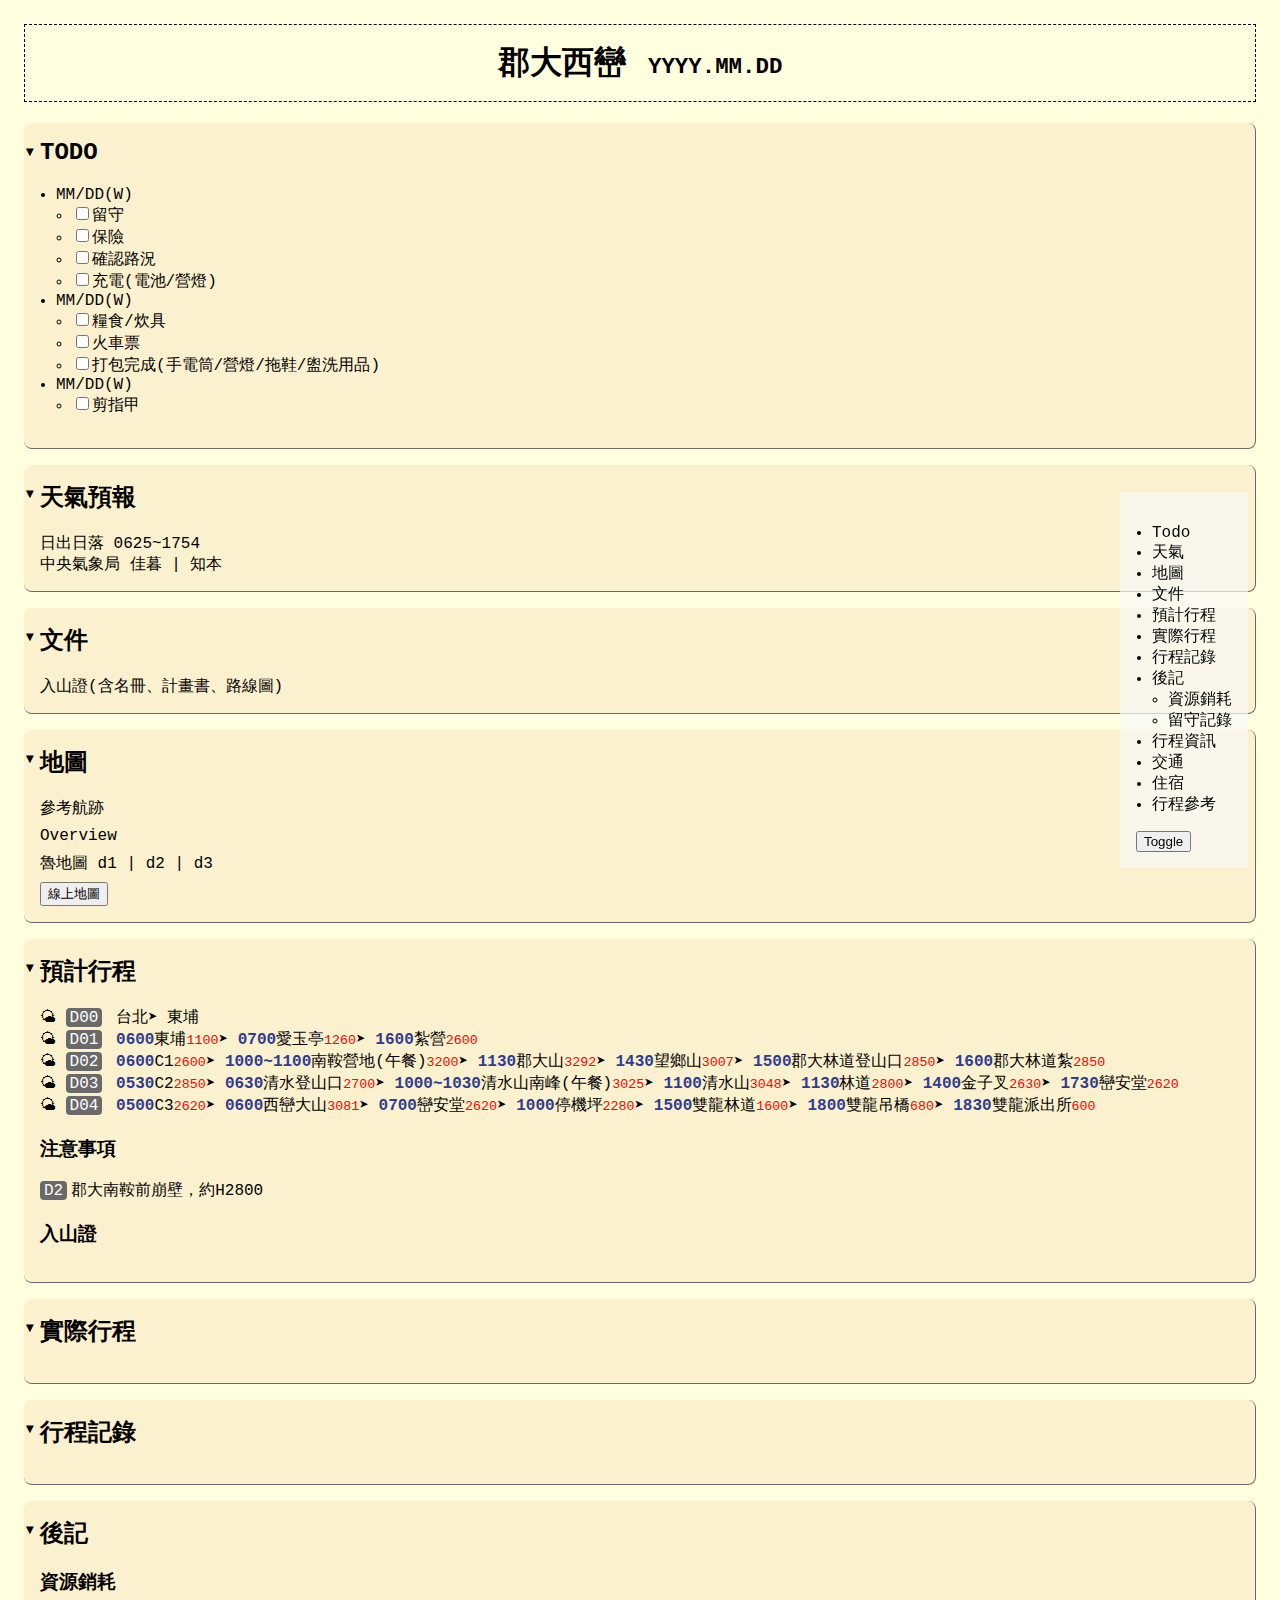
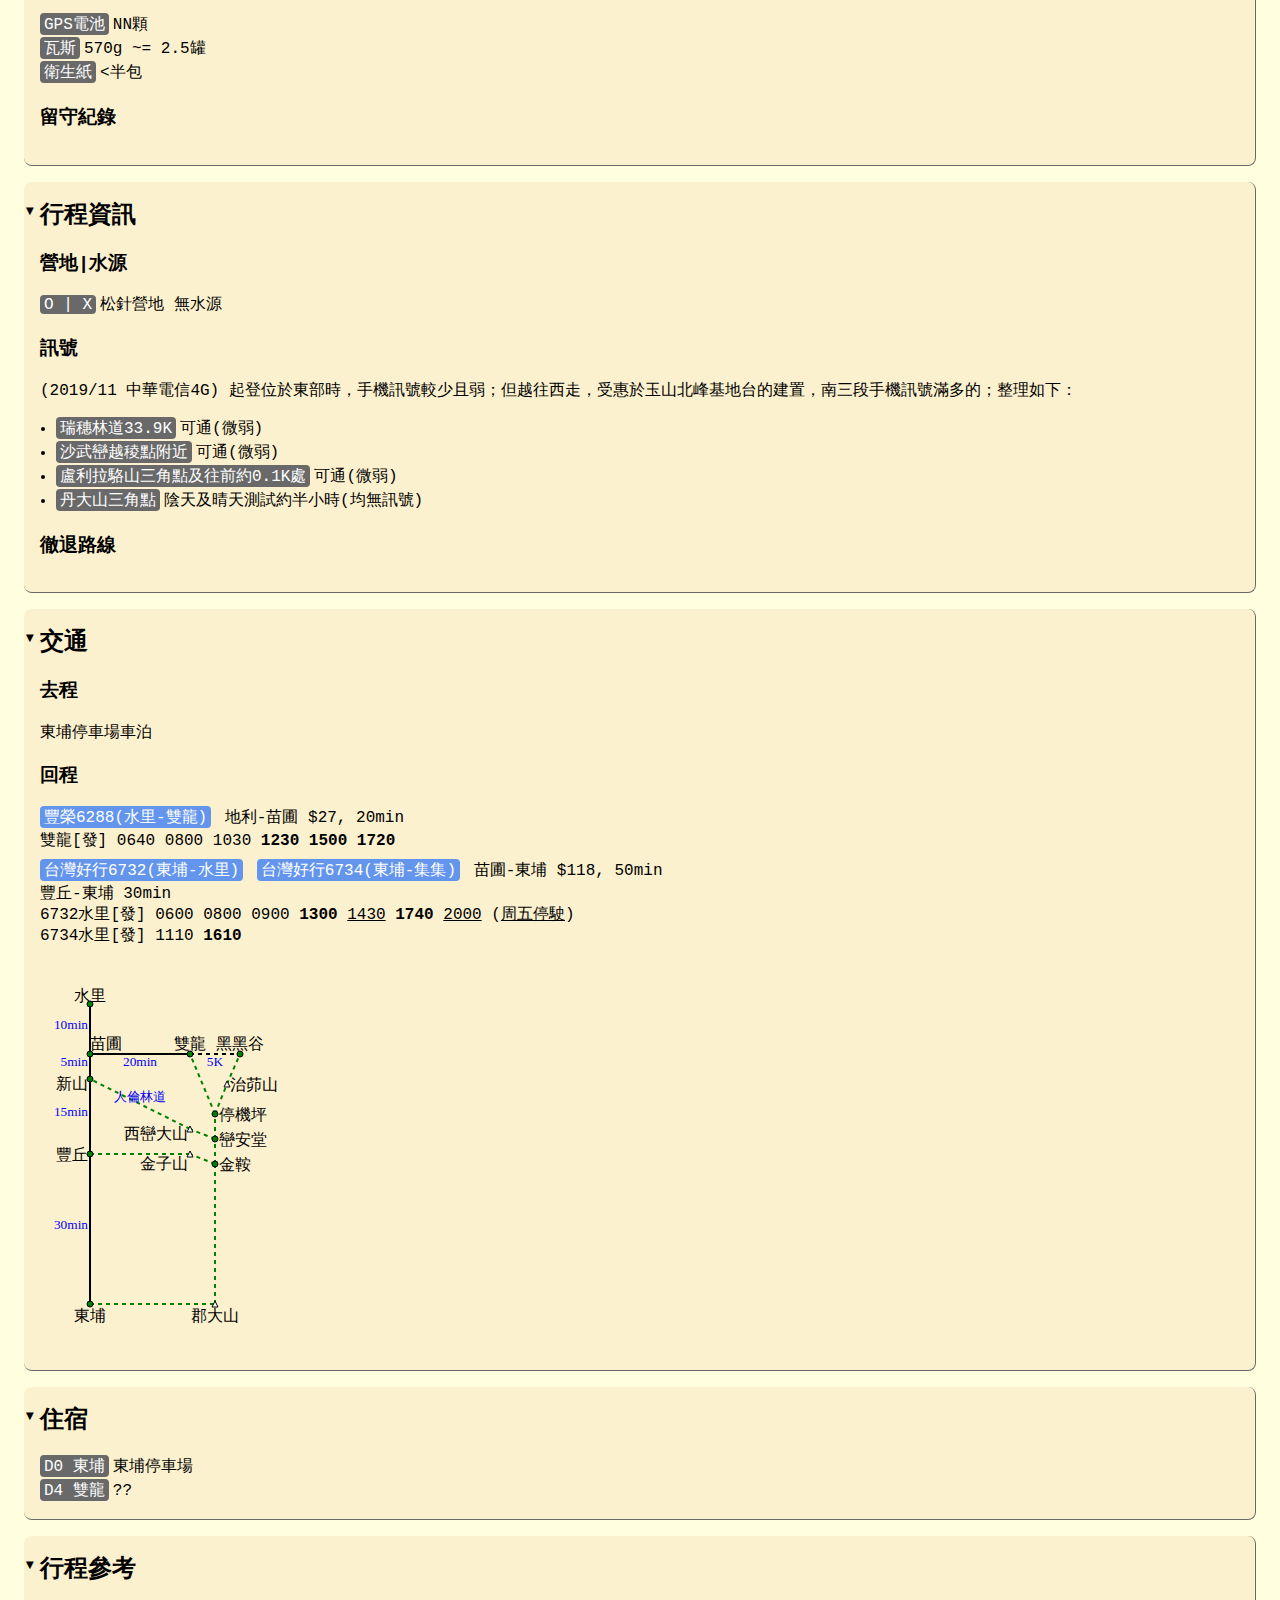
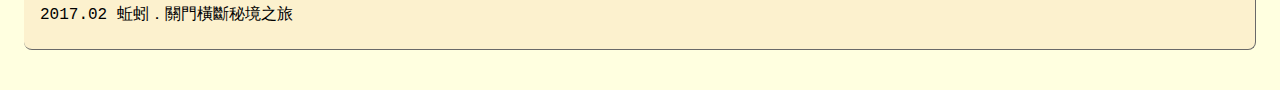
<file: 郡大西巒/index.html>
<html>

<head>
  <meta charset="utf-8">
  <link rel="icon" href="../favicon.png" />
  <link rel="stylesheet" type="text/css" href="../main.css" />
  <script type="text/javascript" src="../main.js"></script>
  <title>郡大西巒</title>
</head>

<body>

<h1 class="course-name">郡大西巒<datetime>YYYY.MM.DD</datetime></h1>


<!-- TODO: auto to generate the list-->
<nav>
  <ul>
    <li><a href="#todo">Todo</a></li>
    <li><a href="#weather">天氣</a></li>
    <li><a href="#map">地圖</a></li>
    <li><a href="#doc">文件</a></li>
    <li><a href="#trk-plan">預計行程</a></li>
    <li><a href="#trk-facto">實際行程</a></li>
    <li><a href="#trk-rec">行程記錄</a></li>
    <li><a href="#epilogue">後記</a>
      <ul>
        <li><a href="#supply">資源銷耗</a></li>
        <li><a href="#caretaker">留守記錄</a></li>
      </ul>
    </li>
    <li><a href="#info">行程資訊</a></li>
    <li><a href="#transport">交通</a></li>
    <li><a href="#lodge">住宿</a></li>
    <li><a href="#ref">行程參考</a></li>
  </ul>
  <button onclick="toggleAllSec()">Toggle</button>
</nav>

<section id="todo">
  <button class="sec-toggle" onclick="toggleSec(this)"></button>
  <h2>TODO</h2>
  <div class="sec-content">
    <ul>
      <li>MM/DD(W)
        <ul>
          <li><input type="checkbox">留守</input></li>
          <li><input type="checkbox">保險</input></li>
          <li><input type="checkbox">確認路況</input></li>
          <li><input type="checkbox">充電(電池/營燈)</input></li>
        </ul>
      </li>
      <li>MM/DD(W)
        <ul>
          <li><input type="checkbox">糧食/炊具</input></li>
          <li><input type="checkbox">火車票</input></li>
          <li><input type="checkbox">打包完成(手電筒/營燈/拖鞋/盥洗用品)</input></li>
        </ul>
      </li>
      <li>MM/DD(W)
        <ul>
          <li><input type="checkbox">剪指甲</input></li>
        </ul>
      </li>
    </ul>
  </div>
</section>

<section id="weather">
  <button class="sec-toggle" onclick="toggleSec(this)"></button>
  <h2>天氣預報</h2>
  <div class="sec-content">
    <div>日出日落 <a href="https://sunrise.maplogs.com/zh-TW/taiwan.777.html" target="_blank">0625~1754</a></div>
    <div class="join">中央氣象局
      <a href="http://www.cwb.gov.tw/V7/forecast/entertainment/tribes/014_1001327A04.htm">佳暮</a>
      <a href="http://www.cwb.gov.tw/m/f/entertainment/E040.php">知本</a>
    </div>
  </div>
</section>

<section id="doc">
  <button class="sec-toggle" onclick="toggleSec(this)"></button>
  <h2>文件</h2>
  <div class="sec-content">
    入山證(含名冊、計畫書、路線圖)
  </div>
</section>

<section id="map">
  <button class="sec-toggle" onclick="toggleSec(this)"></button>
  <h2>地圖</h2>
  <div class="sec-content">
    <p><a href="https://www.dropbox.com/s/0m7ha4hrnhcnnez/ref.gpx?dl=1">參考航跡</a></p>
    <p><a href="https://www.dropbox.com/s/7zchjcrpuoxcis0/overview.jpg?dl=1">Overview</a></p>
    <p class="join">魯地圖
      <a href="https://www.dropbox.com/s/xzuz2yz4igvfwj1/d1.png?dl=1">d1</a>
      <a href="https://www.dropbox.com/s/6bhxlayppi4lqpn/d2.png?dl=1">d2</a>
      <a href="https://www.dropbox.com/s/q1t328v0u3hr44z/d3.png?dl=1">d3</a>
    </p>
    <button onclick="toggleMap()">線上地圖</button>
    <!--<embed class="hide" id="mapobj" src="" width="100%" height="600" ></embed>-->
    <object class="hide" id="mapobj" type="text/html" data="" width="100%" height="600">
      不支援嵌入，請連至<a href="https://dayanuyim.github.io/maps/">Trekkr</a>
    </object>

  </div>
</section>

<script>
  function toggleMap(){
    const mapobj = document.getElementById('mapobj');
    mapobj.classList.toggle('hide');
    if(!mapobj.getAttribute('data')){
      mapobj.setAttribute('data', "https://dayanuyim.github.io/maps/");
      mapobj.focus();
    }
  }
</script>

<section id="trk-plan">
  <button class="sec-toggle" onclick="toggleSec(this)"></button>
  <h2>預計行程</h2>
  <div class="sec-content">

    <div class="trk-paths">
      <div class="trk-path">
        <a title="東埔" href="https://www.cwb.gov.tw/V8/C/L/Tribes/Tribes.html?PID=004-1000812A04">🌤</a>
        <span class="tag">D00</span>
        <span class="path">
          <span>台北</span>
          <span>東埔</span>
        </span>
      </div>
      <div class="trk-path">
        <a title="東埔" href="https://www.cwb.gov.tw/V8/C/L/Tribes/Tribes.html?PID=004-1000812A04">🌤</a>
        <span class="tag">D01</span>
        <span class="path">
          <span><time>0600</time>東埔<span class="alt">1100</span></span>
          <span><time>0700</time>愛玉亭<span class="alt">1260</span></span>
          <span><time>1600</time>紮營<span class="alt">2600</span></span>
        </span>
      </div>
      <div class="trk-path">
        <a title="郡大" href="https://www.cwb.gov.tw/V8/C/L/Mountain/Mountain.html?PID=D039">🌤</a>
        <span class="tag">D02</span>
        <span class="path">
          <span><time>0600</time>C1<span class="alt">2600</span></span>
          <span><time>1000~1100</time>南鞍營地(午餐)<span class="alt">3200</span></span>
          <span><time>1130</time>郡大山<span class="alt">3292</span></span>
          <span><time>1430</time>望鄉山<span class="alt">3007</span></span>
          <span><time>1500</time>郡大林道登山口<span class="alt">2850</span></span>
          <span><time>1600</time>郡大林道紮<span class="alt">2850</span></span>
        </span>
      </div>
      <div class="trk-path">
        <a title="西巒" href="https://www.cwb.gov.tw/V8/C/L/Mountain/Mountain.html?PID=D046">🌤</a>
        <span class="tag">D03</span>
        <span class="path">
          <span><time>0530</time>C2<span class="alt">2850</span></span>
          <span><time>0630</time>清水登山口<span class="alt">2700</span></span>
          <span><time>1000~1030</time>清水山南峰(午餐)<span class="alt">3025</span></span>
          <span><time>1100</time>清水山<span class="alt">3048</span></span>
          <span><time>1130</time>林道<span class="alt">2800</span></span>
          <span><time>1400</time>金子叉<span class="alt">2630</span></span>
          <span><time>1730</time>巒安堂<span class="alt">2620</span></span>
        </span>
      </div>
      <div class="trk-path">
        <a title="雙龍" href="https://www.cwb.gov.tw/V8/C/L/Tribes/Tribes.html?PID=004-1000812A09">🌤</a>
        <span class="tag">D04</span>
        <span class="path">
          <span><time>0500</time>C3<span class="alt">2620</span></span>
          <span><time>0600</time>西巒大山<span class="alt">3081</span></span>
          <span><time>0700</time>巒安堂<span class="alt">2620</span></span>
          <span><time>1000</time>停機坪<span class="alt">2280</span></span>
          <span><time>1500</time>雙龍林道<span class="alt">1600</span></span>
          <span><time>1800</time>雙龍吊橋<span class="alt">680</span></span>
          <span><time>1830</time>雙龍派出所<span class="alt">600</span></span>
        </span>
      </div>
    </div>

    <div>
      <h3>注意事項</h3>
      <div><span class="tag">D2</span>郡大南鞍前崩壁，約H2800</div>
    </div>

    <div>
      <h3>入山證</h3>
    </div>

  </div>
</section>

<section id="trk-facto">
  <button class="sec-toggle" onclick="toggleSec(this)"></button>
  <h2>實際行程</h2>
  <div class="sec-content">
  </div>
</section>

<section id="trk-rec">
  <button class="sec-toggle" onclick="toggleSec(this)"></button>
  <h2>行程記錄</h2>
  <div class="sec-content">
  </div>
</section>

<section id="epilogue">
  <button class="sec-toggle" onclick="toggleSec(this)"></button>
  <h2>後記</h2>
  <div class="sec-content">

    <div id="supply">
      <h3>資源銷耗</h3>
      <div>
        <div><span class="tag">GPS電池</span>NN顆</div>
        <div><span class="tag">瓦斯</span>570g ~= 2.5罐</div>
        <div><span class="tag">衛生紙</span>&lt;半包</div>
      </div>
    </div>

    <div id="caretaker">
      <h3>留守紀錄</h3>
    </div>

  </div>
</section>

<section id="info">
  <button class="sec-toggle" onclick="toggleSec(this)"></button>
  <h2>行程資訊</h2>
  <div class="sec-content">
    <div>
      <h3>營地|水源</h3>
      <span class="tag">O | X</span>松針營地 無水源
    </div>
    <div>
      <h3>訊號</h3>
      (2019/11 中華電信4G)
      起登位於東部時，手機訊號較少且弱；但越往西走，受惠於玉山北峰基地台的建置，南三段手機訊號滿多的；整理如下：
      <ul>
        <li><span class="tag">瑞穗林道33.9K</span>可通(微弱)</li>
        <li><span class="tag">沙武巒越稜點附近</span>可通(微弱)</li>
        <li><span class="tag">盧利拉駱山三角點及往前約0.1K處</span>可通(微弱)</li>
        <li><span class="tag">丹大山三角點</span>陰天及晴天測試約半小時(均無訊號)</li>
      </ul>
    </div>
    <div>
      <h3>徹退路線</h3>
    </div>
  </div>
</section>

<section id="transport">
  <button class="sec-toggle" onclick="toggleSec(this)"></button>
  <h2>交通</h2>
  <div class="sec-content">
    <h3>去程</h3>
    <div>
      <p>東埔停車場車泊</p>
    </div>

    <h3>回程</h3>
    <div>
      <p><a href="http://www.gbus.com.tw/sys/modules/tinyd2/index.php?id=8"><span class="tag tag-vehicle">豐榮6288(水里-雙龍)</span></a>
        <span>地利-苗圃 $27, 20min</span><br>
        <span>雙龍[發] 0640 0800 1030 <b>1230</b> <b>1500</b> <b>1720</b></span>
      </p>
      <p>
        <a href="http://www.ylbus.com.tw/6732-6734-road.html"><span class="tag tag-vehicle">台灣好行6732(東埔-水里)</span></a>
        <a href="http://www.ylbus.com.tw/6732-6734-road.html"><span class="tag tag-vehicle">台灣好行6734(東埔-集集)</span></a>
        <span>苗圃-東埔 $118, 50min</span><br>
        <span>豐丘-東埔 30min</span><br>
        <span>6732水里[發] 0600 0800 0900 <b>1300</b> <u>1430</u> <b>1740</b> <u>2000</u> (<u>周五停駛</u>)</span><br>
        <span>6734水里[發] 1110 <b>1610</b></span>
      </p>
    </div>

    <object data="trans-route.svg" type="image/svg+xml" width="400" height="400">Failed to Load Transport Route</object>
  </div>
</section>

<section id="lodge">
  <button class="sec-toggle" onclick="toggleSec(this)"></button>
  <h2>住宿</h2>
  <div class="sec-content">
    <div><span class="tag">D0 東埔</span>東埔停車場</div>
    <div><span class="tag">D4 雙龍</span>??</div>
  </div>
</section>

<section id="ref">
  <button class="sec-toggle" onclick="toggleSec(this)"></button>
  <h2>行程參考</h2>
  <div class="sec-content">
    <p><datetime>2017.02</datetime> <a href="https://www.keepon.com.tw/thread-d4472449-1af3-e611-80c7-901b0e54a4e6.html">蚯蚓．關門橫斷秘境之旅</a></p>
  </div>
</section>

</body>
</html>
</file>
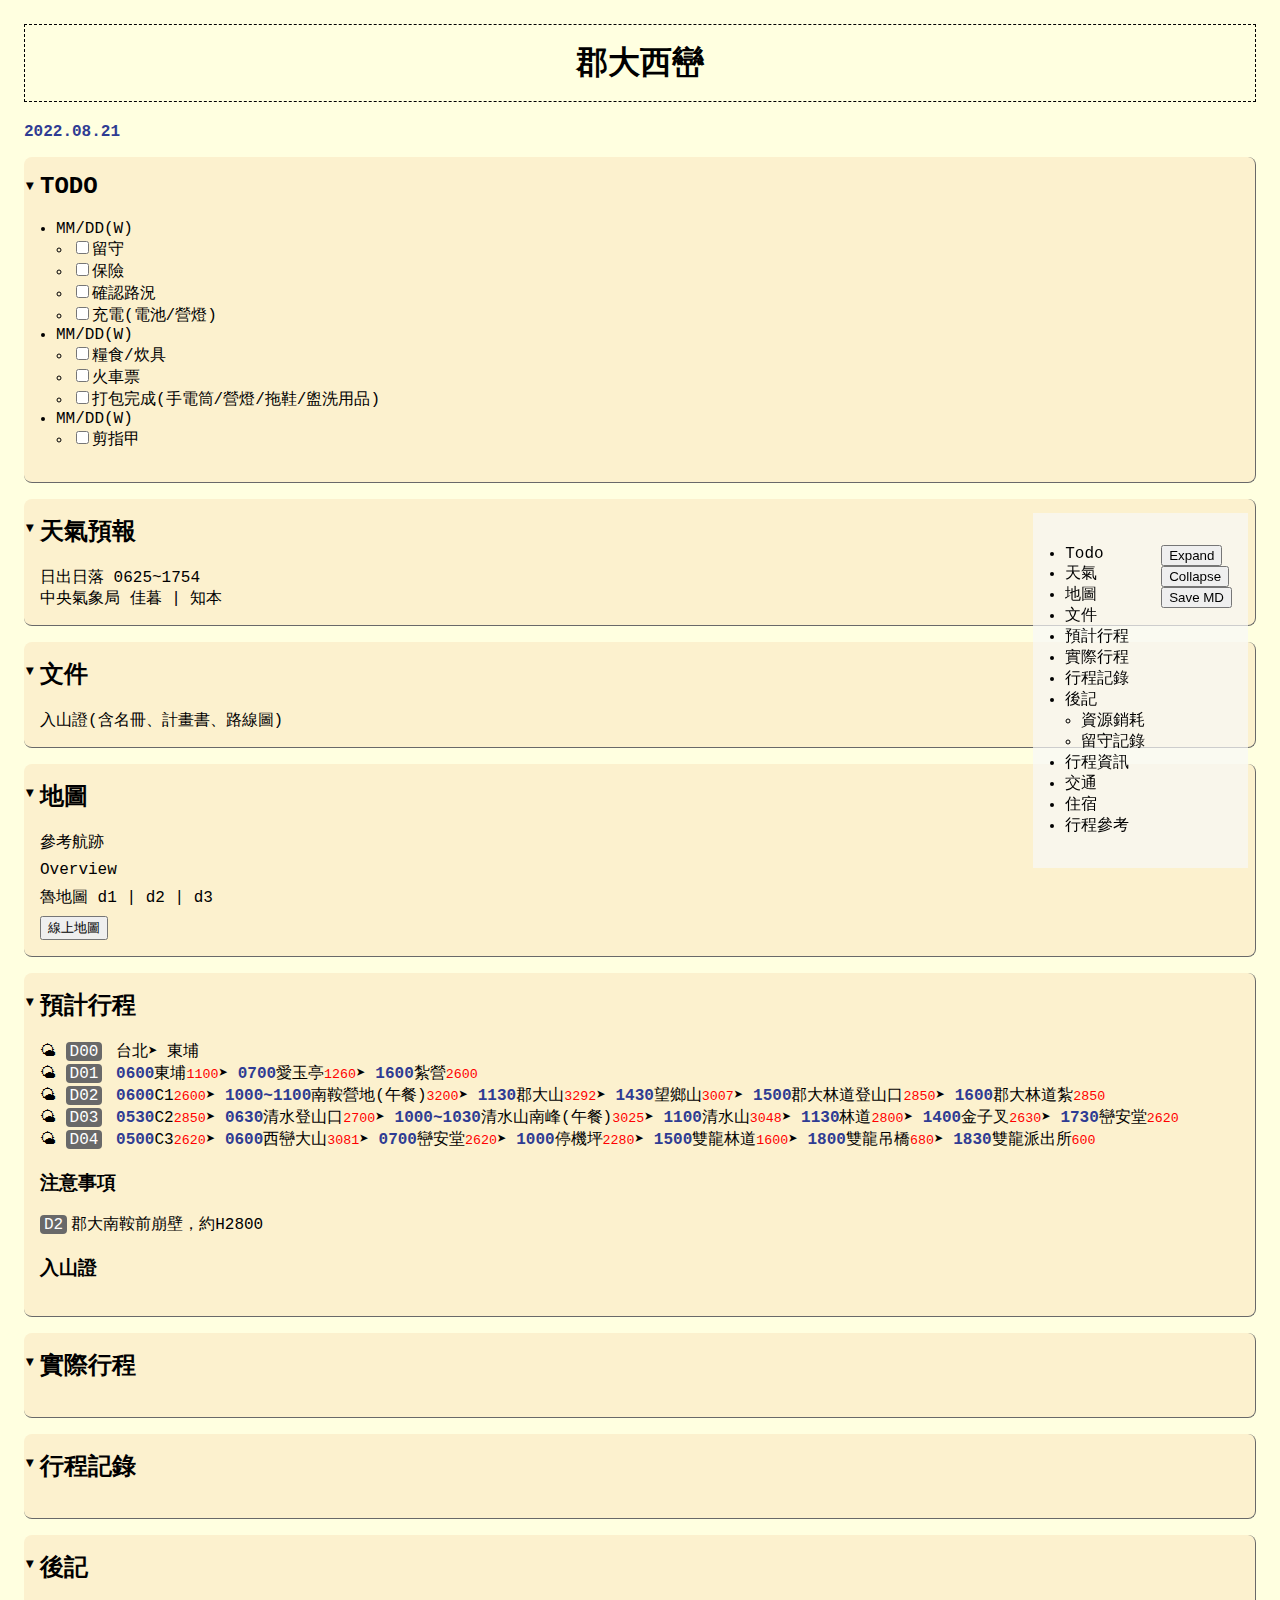
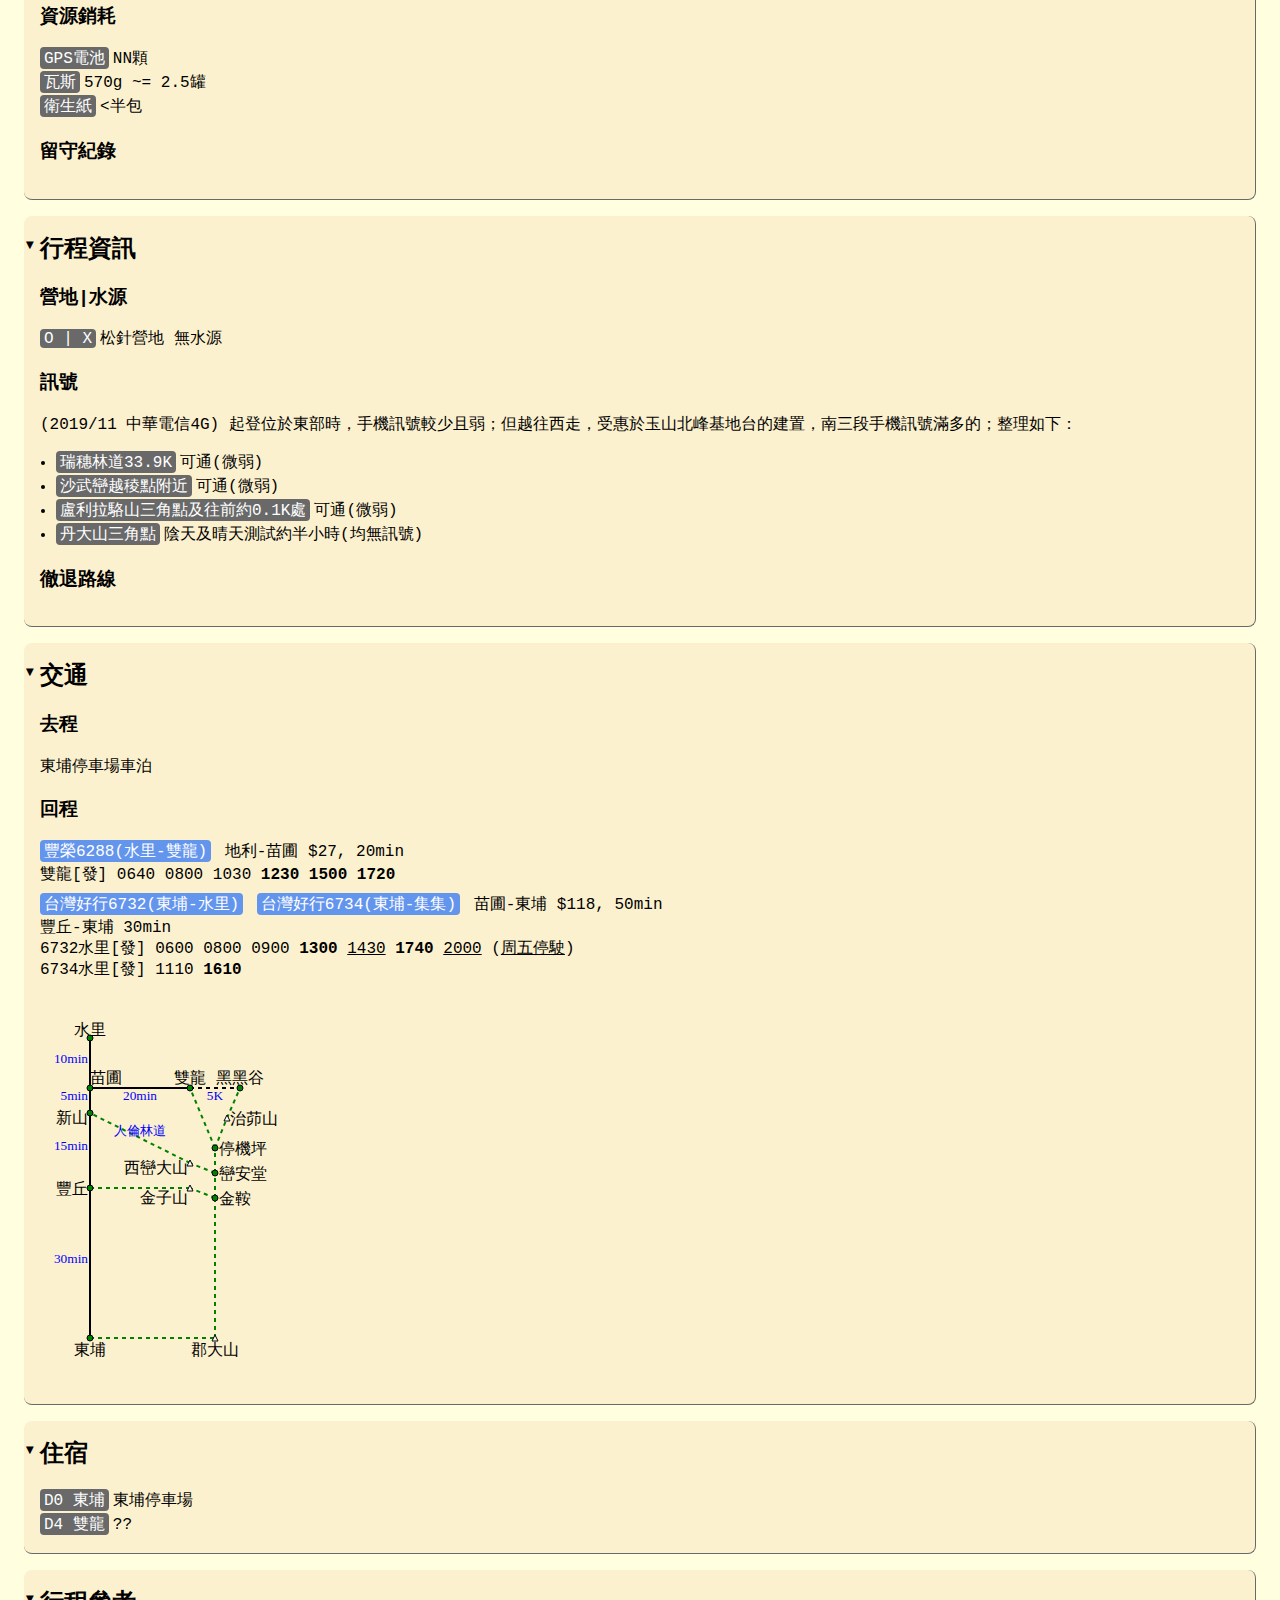
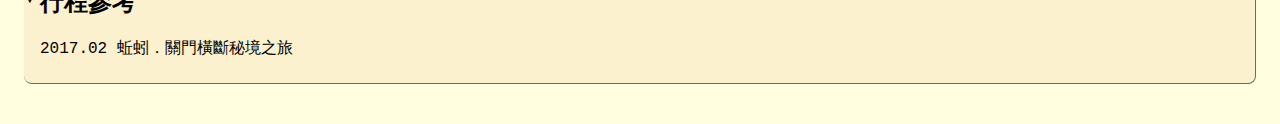
<file: 郡大西巒/course.html>
<html>

<head>
  <meta charset="utf-8">
  <link rel="icon" href="../favicon.png" />
  <link rel="stylesheet" type="text/css" href="../css/main.css" />
  <script type="text/javascript" src="../js/utils.js"></script>
  <script type="text/javascript" src="../js/h2m.js"></script>
  <script type="text/javascript" src="../js/main.js"></script>
  <title>郡大西巒</title>
</head>

<body>

<header>
  <h1 class="course-name">郡大西巒</h1>
  <time datetime="2022-08-21">2022.08.21</time>
</header>


<!-- TODO: auto to generate the list-->
<nav>
  <ul class="toc">
    <li><a href="#todo">Todo</a></li>
    <li><a href="#weather">天氣</a></li>
    <li><a href="#map">地圖</a></li>
    <li><a href="#doc">文件</a></li>
    <li><a href="#trk-plan">預計行程</a></li>
    <li><a href="#trk-facto">實際行程</a></li>
    <li><a href="#trk-rec">行程記錄</a></li>
    <li><a href="#epilogue">後記</a>
      <ul>
        <li><a href="#supply">資源銷耗</a></li>
        <li><a href="#caretaker">留守記錄</a></li>
      </ul>
    </li>
    <li><a href="#info">行程資訊</a></li>
    <li><a href="#transport">交通</a></li>
    <li><a href="#lodge">住宿</a></li>
    <li><a href="#ref">行程參考</a></li>
  </ul>
  <ul class="utils">
    <li><button type="button" onclick="expandSecs()">Expand</button></li>
    <li><button type="button" onclick="collapseSecs()">Collapse</button></li>
    <li><button type="button" onclick="saveMarkdown()">Save MD</button></li>
  </ul>
</nav>

<section id="todo">
  <button class="sec-toggle" onclick="toggleSec(this)"></button>
  <h2>TODO</h2>
  <div class="sec-content">
    <ul>
      <li>MM/DD(W)
        <ul>
          <li><input type="checkbox">留守</input></li>
          <li><input type="checkbox">保險</input></li>
          <li><input type="checkbox">確認路況</input></li>
          <li><input type="checkbox">充電(電池/營燈)</input></li>
        </ul>
      </li>
      <li>MM/DD(W)
        <ul>
          <li><input type="checkbox">糧食/炊具</input></li>
          <li><input type="checkbox">火車票</input></li>
          <li><input type="checkbox">打包完成(手電筒/營燈/拖鞋/盥洗用品)</input></li>
        </ul>
      </li>
      <li>MM/DD(W)
        <ul>
          <li><input type="checkbox">剪指甲</input></li>
        </ul>
      </li>
    </ul>
  </div>
</section>

<section id="weather">
  <button class="sec-toggle" onclick="toggleSec(this)"></button>
  <h2>天氣預報</h2>
  <div class="sec-content">
    <div>日出日落 <a href="https://sunrise.maplogs.com/zh-TW/taiwan.777.html" target="_blank">0625~1754</a></div>
    <div class="join">中央氣象局
      <a href="http://www.cwb.gov.tw/V7/forecast/entertainment/tribes/014_1001327A04.htm">佳暮</a>
      <a href="http://www.cwb.gov.tw/m/f/entertainment/E040.php">知本</a>
    </div>
  </div>
</section>

<section id="doc">
  <button class="sec-toggle" onclick="toggleSec(this)"></button>
  <h2>文件</h2>
  <div class="sec-content">
    入山證(含名冊、計畫書、路線圖)
  </div>
</section>

<section id="map">
  <button class="sec-toggle" onclick="toggleSec(this)"></button>
  <h2>地圖</h2>
  <div class="sec-content">
    <p><a href="https://www.dropbox.com/s/0m7ha4hrnhcnnez/ref.gpx?dl=1">參考航跡</a></p>
    <p><a href="https://www.dropbox.com/s/7zchjcrpuoxcis0/overview.jpg?dl=1">Overview</a></p>
    <p class="join">魯地圖
      <a href="https://www.dropbox.com/s/xzuz2yz4igvfwj1/d1.png?dl=1">d1</a>
      <a href="https://www.dropbox.com/s/6bhxlayppi4lqpn/d2.png?dl=1">d2</a>
      <a href="https://www.dropbox.com/s/q1t328v0u3hr44z/d3.png?dl=1">d3</a>
    </p>
    <button onclick="toggleMap()">線上地圖</button>
    <!--<embed class="hide" id="mapobj" src="" width="100%" height="600" ></embed>-->
    <object class="hide" id="mapobj" type="text/html" data="" width="100%" height="600">
      不支援嵌入，請連至<a href="https://dayanuyim.github.io/maps/">Trekkr</a>
    </object>

  </div>
</section>

<script>
  function toggleMap(){
    const mapobj = document.getElementById('mapobj');
    mapobj.classList.toggle('hide');
    if(!mapobj.getAttribute('data')){
      mapobj.setAttribute('data', "https://dayanuyim.github.io/maps/");
      mapobj.focus();
    }
  }
</script>

<section id="trk-plan">
  <button class="sec-toggle" onclick="toggleSec(this)"></button>
  <h2>預計行程</h2>
  <div class="sec-content">

    <div class="trk-paths">
      <div class="trk-path">
        <a title="東埔" href="https://www.cwb.gov.tw/V8/C/L/Tribes/Tribes.html?PID=004-1000812A04">🌤</a>
        <span class="tag">D00</span>
        <span class="path">
          <span>台北</span>
          <span>東埔</span>
        </span>
      </div>
      <div class="trk-path">
        <a title="東埔" href="https://www.cwb.gov.tw/V8/C/L/Tribes/Tribes.html?PID=004-1000812A04">🌤</a>
        <span class="tag">D01</span>
        <span class="path">
          <span><time>0600</time>東埔<span class="alt">1100</span></span>
          <span><time>0700</time>愛玉亭<span class="alt">1260</span></span>
          <span><time>1600</time>紮營<span class="alt">2600</span></span>
        </span>
      </div>
      <div class="trk-path">
        <a title="郡大" href="https://www.cwb.gov.tw/V8/C/L/Mountain/Mountain.html?PID=D039">🌤</a>
        <span class="tag">D02</span>
        <span class="path">
          <span><time>0600</time>C1<span class="alt">2600</span></span>
          <span><time>1000~1100</time>南鞍營地(午餐)<span class="alt">3200</span></span>
          <span><time>1130</time>郡大山<span class="alt">3292</span></span>
          <span><time>1430</time>望鄉山<span class="alt">3007</span></span>
          <span><time>1500</time>郡大林道登山口<span class="alt">2850</span></span>
          <span><time>1600</time>郡大林道紮<span class="alt">2850</span></span>
        </span>
      </div>
      <div class="trk-path">
        <a title="西巒" href="https://www.cwb.gov.tw/V8/C/L/Mountain/Mountain.html?PID=D046">🌤</a>
        <span class="tag">D03</span>
        <span class="path">
          <span><time>0530</time>C2<span class="alt">2850</span></span>
          <span><time>0630</time>清水登山口<span class="alt">2700</span></span>
          <span><time>1000~1030</time>清水山南峰(午餐)<span class="alt">3025</span></span>
          <span><time>1100</time>清水山<span class="alt">3048</span></span>
          <span><time>1130</time>林道<span class="alt">2800</span></span>
          <span><time>1400</time>金子叉<span class="alt">2630</span></span>
          <span><time>1730</time>巒安堂<span class="alt">2620</span></span>
        </span>
      </div>
      <div class="trk-path">
        <a title="雙龍" href="https://www.cwb.gov.tw/V8/C/L/Tribes/Tribes.html?PID=004-1000812A09">🌤</a>
        <span class="tag">D04</span>
        <span class="path">
          <span><time>0500</time>C3<span class="alt">2620</span></span>
          <span><time>0600</time>西巒大山<span class="alt">3081</span></span>
          <span><time>0700</time>巒安堂<span class="alt">2620</span></span>
          <span><time>1000</time>停機坪<span class="alt">2280</span></span>
          <span><time>1500</time>雙龍林道<span class="alt">1600</span></span>
          <span><time>1800</time>雙龍吊橋<span class="alt">680</span></span>
          <span><time>1830</time>雙龍派出所<span class="alt">600</span></span>
        </span>
      </div>
    </div>

    <div>
      <h3>注意事項</h3>
      <div><span class="tag">D2</span>郡大南鞍前崩壁，約H2800</div>
    </div>

    <div>
      <h3>入山證</h3>
    </div>

  </div>
</section>

<section id="trk-facto">
  <button class="sec-toggle" onclick="toggleSec(this)"></button>
  <h2>實際行程</h2>
  <div class="sec-content">
  </div>
</section>

<section id="trk-rec">
  <button class="sec-toggle" onclick="toggleSec(this)"></button>
  <h2>行程記錄</h2>
  <div class="sec-content">
  </div>
</section>

<section id="epilogue">
  <button class="sec-toggle" onclick="toggleSec(this)"></button>
  <h2>後記</h2>
  <div class="sec-content">

    <div id="supply">
      <h3>資源銷耗</h3>
      <div>
        <div><span class="tag">GPS電池</span>NN顆</div>
        <div><span class="tag">瓦斯</span>570g ~= 2.5罐</div>
        <div><span class="tag">衛生紙</span>&lt;半包</div>
      </div>
    </div>

    <div id="caretaker">
      <h3>留守紀錄</h3>
    </div>

  </div>
</section>

<section id="info">
  <button class="sec-toggle" onclick="toggleSec(this)"></button>
  <h2>行程資訊</h2>
  <div class="sec-content">
    <div>
      <h3>營地|水源</h3>
      <span class="tag">O | X</span>松針營地 無水源
    </div>
    <div>
      <h3>訊號</h3>
      (2019/11 中華電信4G)
      起登位於東部時，手機訊號較少且弱；但越往西走，受惠於玉山北峰基地台的建置，南三段手機訊號滿多的；整理如下：
      <ul>
        <li><span class="tag">瑞穗林道33.9K</span>可通(微弱)</li>
        <li><span class="tag">沙武巒越稜點附近</span>可通(微弱)</li>
        <li><span class="tag">盧利拉駱山三角點及往前約0.1K處</span>可通(微弱)</li>
        <li><span class="tag">丹大山三角點</span>陰天及晴天測試約半小時(均無訊號)</li>
      </ul>
    </div>
    <div>
      <h3>徹退路線</h3>
    </div>
  </div>
</section>

<section id="transport">
  <button class="sec-toggle" onclick="toggleSec(this)"></button>
  <h2>交通</h2>
  <div class="sec-content">
    <h3>去程</h3>
    <div>
      <p>東埔停車場車泊</p>
    </div>

    <h3>回程</h3>
    <div>
      <p><a href="http://www.gbus.com.tw/sys/modules/tinyd2/index.php?id=8"><span class="tag tag-vehicle">豐榮6288(水里-雙龍)</span></a>
        <span>地利-苗圃 $27, 20min</span><br>
        <span>雙龍[發] 0640 0800 1030 <b>1230</b> <b>1500</b> <b>1720</b></span>
      </p>
      <p>
        <a href="http://www.ylbus.com.tw/6732-6734-road.html"><span class="tag tag-vehicle">台灣好行6732(東埔-水里)</span></a>
        <a href="http://www.ylbus.com.tw/6732-6734-road.html"><span class="tag tag-vehicle">台灣好行6734(東埔-集集)</span></a>
        <span>苗圃-東埔 $118, 50min</span><br>
        <span>豐丘-東埔 30min</span><br>
        <span>6732水里[發] 0600 0800 0900 <b>1300</b> <u>1430</u> <b>1740</b> <u>2000</u> (<u>周五停駛</u>)</span><br>
        <span>6734水里[發] 1110 <b>1610</b></span>
      </p>
    </div>

    <object data="trans-route.svg" type="image/svg+xml" width="400" height="400">Failed to Load Transport Route</object>
  </div>
</section>

<section id="lodge">
  <button class="sec-toggle" onclick="toggleSec(this)"></button>
  <h2>住宿</h2>
  <div class="sec-content">
    <div><span class="tag">D0 東埔</span>東埔停車場</div>
    <div><span class="tag">D4 雙龍</span>??</div>
  </div>
</section>

<section id="ref">
  <button class="sec-toggle" onclick="toggleSec(this)"></button>
  <h2>行程參考</h2>
  <div class="sec-content">
    <p><datetime>2017.02</datetime> <a href="https://www.keepon.com.tw/thread-d4472449-1af3-e611-80c7-901b0e54a4e6.html">蚯蚓．關門橫斷秘境之旅</a></p>
  </div>
</section>

</body>
</html>
</file>
<file: main.css>
body {
  padding: 1em;
  background: lightyellow;
  font-family: Consolas,Monaco,Lucida Console,Liberation Mono,DejaVu Sans Mono,Bitstream Vera Sans Mono,Courier New, monospace;
  /*
  font-family: Comic Sans MS,arial,helvetica,sans-serif;
  */
  /*
  font-family: 'cwTeXFangSong';
  font-style: normal;
  font-weight: 500;
  src: url(//fonts.gstatic.com/ea/cwtexfangsong/v3/cwTeXFangSong-zhonly.eot);
  src: url(//fonts.gstatic.com/ea/cwtexfangsong/v3/cwTeXFangSong-zhonly.eot?#iefix) format('embedded-opentype'),
  url(//fonts.gstatic.com/ea/cwtexfangsong/v3/cwTeXFangSong-zhonly.woff2) format('woff2'),
  url(//fonts.gstatic.com/ea/cwtexfangsong/v3/cwTeXFangSong-zhonly.woff) format('woff'),
  url(//fonts.gstatic.com/ea/cwtexfangsong/v3/cwTeXFangSong-zhonly.ttf) format('truetype');
  */
}

p {
  margin-block-start: .5em;
  margin-block-end: .5em;
}

ul {
  padding-left: 1em;
}

a {
  text-decoration: none;
  color:black;
}
a:hover {
  color:dimgray;
}

nav {
    background: rgba(248,248,248,.7);
    position: fixed;
    bottom: 2em;
    right: 2em;
    padding: 1em;
    z-index: 999;
}
nav a{
  color:black;
}

section{
  margin: 1em 0;
  padding:1em;
  border-radius: 8px;
  background: #fcf1ce;
  border-right: dimgray 1px solid;
  border-bottom: dimgray 1px solid;
  position: relative;  /*for .sec-toggle to positon absolutely*/
}
.sec-toggle{
    border-width: 0px;
    background: transparent;
    position: absolute;
    left: -0.5em;
    top: 1.5em;
}

.sec-toggle::after{
    content: '▼';
}
.sec-toggle.collapse::after{
    content: '⯈';
}

/*
section{
  padding:1em;
  border-radius: 8px;
  border-right: transparent 1px solid;
  border-bottom: transparent 1px solid;
}
section:hover{
  background: lightgoldenrodyellow;
  border-right: dimgray 1px solid;
  border-bottom: dimgray 1px solid;
}
*/
time {
  color: #2f3c93;
  font-weight: bold;
/*
  color: white;
  background: green;
  font-weight: bold;
  padding: 0 2px;
  margin: 1px;
  border-radius: 4px;
*/
}

h1 datetime{
    font-size: 0.7em;
    margin-left: 1em;
}

h2{
    margin-top: 0px;
}

.hide{
    display: none;
}

.lines > span{
  display: block;
}

.tag{
    color: white;
    background: dimgray;
    /*font-weight: bold;*/
    padding: 1px 4px 0px 4px;
    border-radius: 4px;
    display: inline-block;
    margin: 0px 4px 2px 0;
    /* min-width: 4em;*/
}

.tag-vehicle{
    color: white;
    background: cornflowerblue;
}

.join > :not(:last-child)::after {
  content: ' | '
}

.path > :not(:last-child)::after {
  content: '➤'
}

/* remove the newline between spans*/
/*
.path {
  font-size: 0;
}
.path > span {
  display: inline-block;
  font-size: 16px;
}
*/

.course-name{
  border: black 1px dashed;
  padding: 0.5em;
  text-align: center;
}

.alt {
  color: red;
  font-size: smaller;
}
</file>
<file: css/main.css>
body {
  padding: 1em;
  background: lightyellow;
  font-family: Consolas,Monaco,Lucida Console,Liberation Mono,DejaVu Sans Mono,Bitstream Vera Sans Mono,Courier New, monospace;
  /*
  font-family: Comic Sans MS,arial,helvetica,sans-serif;
  */
  /*
  font-family: 'cwTeXFangSong';
  font-style: normal;
  font-weight: 500;
  src: url(//fonts.gstatic.com/ea/cwtexfangsong/v3/cwTeXFangSong-zhonly.eot);
  src: url(//fonts.gstatic.com/ea/cwtexfangsong/v3/cwTeXFangSong-zhonly.eot?#iefix) format('embedded-opentype'),
  url(//fonts.gstatic.com/ea/cwtexfangsong/v3/cwTeXFangSong-zhonly.woff2) format('woff2'),
  url(//fonts.gstatic.com/ea/cwtexfangsong/v3/cwTeXFangSong-zhonly.woff) format('woff'),
  url(//fonts.gstatic.com/ea/cwtexfangsong/v3/cwTeXFangSong-zhonly.ttf) format('truetype');
  */
}

p {
  margin-block-start: .5em;
  margin-block-end: .5em;
}

ul {
  padding-left: 1em;
}

a {
  text-decoration: none;
  color:black;
}
a:hover {
  color:dimgray;
}

nav {
    background: rgba(248,248,248,.7);
    position: fixed;
    bottom: 2em;
    right: 2em;
    padding: 1em;
    z-index: 999;
    display: grid;
}
nav a{
  color:black;
}

nav .toc{
  grid-column: 1;
}

nav .utils{
  list-style-type: none;
  grid-column: 2;
}

section{
  margin: 1em 0;
  padding:1em;
  border-radius: 8px;
  background: #fcf1ce;
  border-right: dimgray 1px solid;
  border-bottom: dimgray 1px solid;
  position: relative;  /*for .sec-toggle to positon absolutely*/
}
.sec-toggle{
    border-width: 0px;
    background: transparent;
    position: absolute;
    left: -0.5em;
    top: 1.5em;
}

.sec-toggle::after{
    content: '▼';
}
.sec-toggle.collapse::after{
    content: '⯈';
}

/*
section{
  padding:1em;
  border-radius: 8px;
  border-right: transparent 1px solid;
  border-bottom: transparent 1px solid;
}
section:hover{
  background: lightgoldenrodyellow;
  border-right: dimgray 1px solid;
  border-bottom: dimgray 1px solid;
}
*/
time {
  color: #2f3c93;
  font-weight: bold;
/*
  color: white;
  background: green;
  font-weight: bold;
  padding: 0 2px;
  margin: 1px;
  border-radius: 4px;
*/
}

h1 datetime{
    font-size: 0.7em;
    margin-left: 1em;
}

h2{
    margin-top: 0px;
}

.hide{
    display: none;
}

.lines > span{
  display: block;
}

.tag{
    color: white;
    background: dimgray;
    /*font-weight: bold;*/
    padding: 1px 4px 0px 4px;
    border-radius: 4px;
    display: inline-block;
    margin: 0px 4px 2px 0;
    /* min-width: 4em;*/
}

.tag-vehicle{
    color: white;
    background: cornflowerblue;
}

.join > :not(:last-child)::after {
  content: ' | '
}

.path > :not(:last-child)::after {
  content: '➤'
}

/* remove the newline between spans*/
/*
.path {
  font-size: 0;
}
.path > span {
  display: inline-block;
  font-size: 16px;
}
*/

.course-name{
  border: black 1px dashed;
  padding: 0.5em;
  text-align: center;
}

.alt {
  color: red;
  font-size: smaller;
}
</file>
